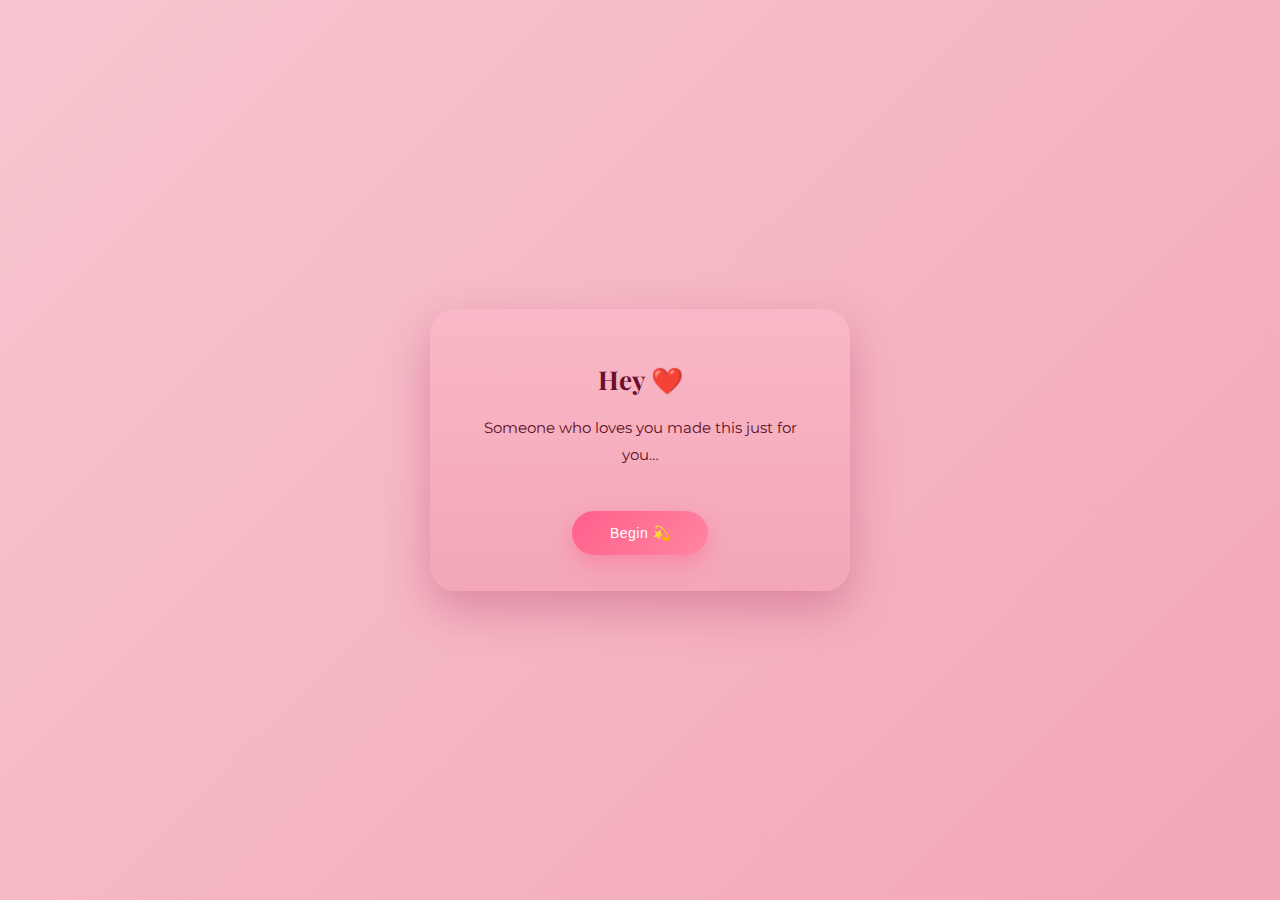
<file: index.html>
<!DOCTYPE html>
<html lang="en">
<head>
  <meta charset="UTF-8">
  <title>For Shruti ❤️</title>
  <meta name="viewport" content="width=device-width, initial-scale=1.0">
  <link rel="stylesheet" href="style.css">
</head>
<body>

<audio id="bgMusic" loop>
  <source src="music.mp3" type="audio/mpeg">
</audio>

<!-- Screen 1 -->
<div class="card" id="screen1">
  <h1>Hey ❤️</h1>
  <p>Someone who loves you made this just for you…</p>
  <button onclick="nextScreen(2)">Begin 💫</button>
</div>

<!-- Screen 2 -->
<div class="card hidden" id="screen2">
  <h1>A Little Memory 💭</h1>
  <p>Do you remember the day we first talked?</p>
  <button onclick="nextScreen(3)">Next →</button>
</div>

<!-- Screen 3 (Beach) -->
<div class="screen hidden" id="screen3">
  <div class="overlay-light">
    <h1 class="beach-title">For You 💖</h1>
    <p id="typing" class="beach-text"></p>
    <p id="signature" class="signature">— Ninna, Vinaya ❤️</p>
    <button onclick="goBirthday()">Open Your Birthday Surprise 🎁</button>
  </div>
  <div id="hearts"></div>
</div>

<script src="script.js"></script>
</body>
</html>
</file>
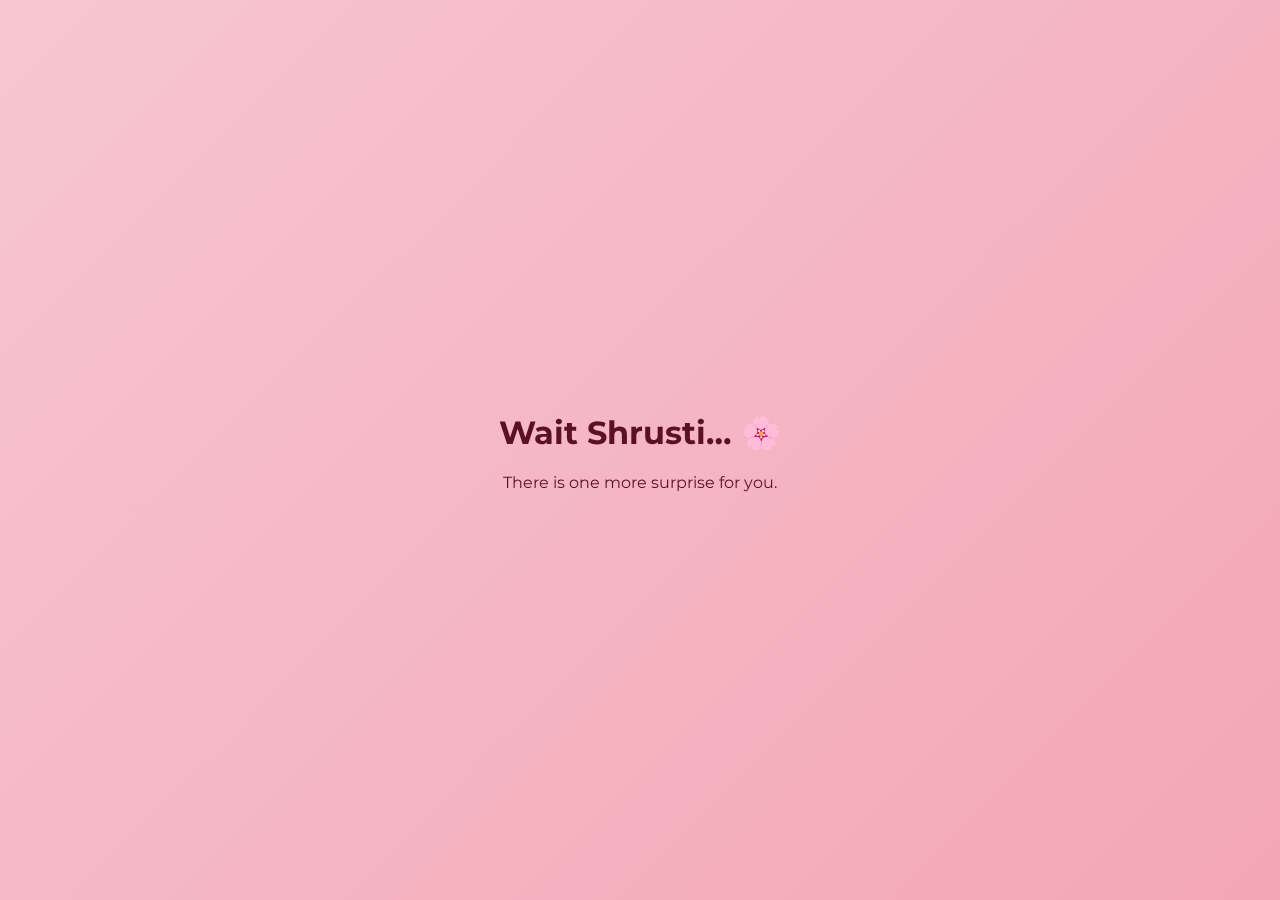
<file: surprise.html>
<!DOCTYPE html>
<html lang="en">
<head>
  <meta charset="UTF-8">
  <title>Just a Moment…</title>
  <meta name="viewport" content="width=device-width, initial-scale=1.0">
  <link rel="stylesheet" href="style.css">
</head>
<body class="surprise-page">

<div class="surprise-box">
  <h1>Wait Shrusti… 🌸</h1>
  <p>There is one more surprise for you.</p>
</div>

<script>
setTimeout(() => {
  window.location.href = "blessing.html";
}, 3000);
</script>

</body>
</html>
</file>
<file: style.css>
@import url('https://fonts.googleapis.com/css2?family=Playfair+Display:wght@400;600&family=Montserrat:wght@300;400&display=swap');

/* ================= RESET ================= */
* {
  box-sizing: border-box;
}

html, body {
  width: 100%;
  height: 100%;
  margin: 0;
  padding: 0;
  overflow: hidden;
}

/* ================= GLOBAL ================= */
body {
  font-family: 'Montserrat', sans-serif;
  background: linear-gradient(135deg, #f7c6d0, #f3a6b6);
  display: flex;
  justify-content: center;
  align-items: center;
  color: #5a1025;
  text-align: center;
}

.hidden {
  display: none;
}

/* ================= BUTTON ================= */
button {
  margin-top: 28px;
  padding: 14px 38px;
  border-radius: 40px;
  border: none;
  background: linear-gradient(135deg, #ff5f8a, #ff85a2);
  color: #fff;
  cursor: pointer;
  font-size: 14px;
  letter-spacing: 0.5px;
  box-shadow: 0 8px 20px rgba(255, 95, 138, 0.45);
  transition: transform 0.25s ease;
}

button:hover {
  transform: translateY(-2px);
}

/* ================= PAGE 1 & 2 ================= */
.card {
  background: linear-gradient(180deg, #f9b8c7, #f3a6b6);
  padding: 36px;
  border-radius: 26px;
  width: 90%;
  max-width: 420px;
  box-shadow: 0 18px 45px rgba(176, 48, 96, 0.35);
}

.card h1 {
  font-family: 'Playfair Display', serif;
  font-size: 26px;
  color: #6a0f2b;
}

.card p {
  font-size: 15px;
  line-height: 1.8;
  color: #5a1025;
}

/* ================= BEACH PAGE ================= */
.screen {
  position: fixed;
  inset: 0;
  background: url("beach.jpeg") center center / cover no-repeat;
}

/* Soft romantic overlay (no white) */
.overlay-light {
  width: 100%;
  height: 100%;
  background: linear-gradient(
    to top,
    rgba(247, 198, 208, 0.45),
    rgba(247, 198, 208, 0.2),
    rgba(247, 198, 208, 0)
  );
  display: flex;
  flex-direction: column;
  justify-content: center;
  align-items: center;
  padding: 32px;
}

/* Beach text */
/* ================= BEACH PAGE TEXT FIX ================= */

.beach-title {
  font-family: 'Playfair Display', serif;
  font-size: 28px;
  color: #e4dfdd; /* dark warm brown */
  margin-bottom: 12px;
  text-shadow: 0 2px 10px rgba(255,255,255,0.8);
}

.beach-text {
  max-width: 650px;
  white-space: pre-line;
  font-size: 16px;
  line-height: 2;
  color: #e9e3e1; /* almost black */
  text-shadow:
    0 2px 8px rgba(255,255,255,0.9),
    0 0 2px rgba(0,0,0,0.2);
}

/* Signature */
.signature {
  margin-top: 28px;
  font-family: 'Playfair Display', serif;
  font-size: 18px;
  color: #f7f1f0;
  text-shadow: 0 2px 8px rgba(255,255,255,0.8);
}


/* ================= FLOATING HEARTS ================= */
#hearts {
  position: fixed;
  inset: 0;
  pointer-events: none;
}

.heart {
  position: absolute;
  bottom: -20px;
  font-size: 20px;
  animation: floatUp 8s linear infinite;
}

@keyframes floatUp {
  from { transform: translateY(0); opacity: 0; }
  to { transform: translateY(-100vh); opacity: 0.8; }
}

/* ================= BIRTHDAY PAGE ================= */
/* bg.jpeg fully visible – NO crop */
.birthday-page {
  position: fixed;
  inset: 0;
  background:
    url("bg.jpg") center center / contain no-repeat,
    linear-gradient(180deg, #f7c6d0, #f3a6b6);
  overflow: hidden;
}
/* ================= CONFETTI CANVAS ================= */
#confetti {
  position: fixed;
  inset: 0;
  pointer-events: none;
  z-index: 5; /* above background, below content */
}

/* Romantic tint */
.birthday-overlay {
  position: absolute;
  inset: 0;
  background: rgba(247, 198, 208, 0.45);
  display: flex;
  justify-content: center;
  align-items: center;
}

.birthday-content {
  position: relative;
  text-align: center;
  max-width: 420px;
  width: 90%;
}

/* Her round photo */
.birthday-photo {
  width: 220px;
  height: 220px;
  object-fit: cover;
  border-radius: 50%;
  margin-bottom: 18px;
  box-shadow: 0 16px 35px rgba(176, 48, 96, 0.35);
}

.birthday-content h1 {
  font-family: 'Playfair Display', serif;
  color: #5a1025;
}

.birthday-content p {
  color: #4a081d;
  line-height: 1.8;
}

/* ================= SURPRISE PAGE ================= */
.surprise-page {
  position: fixed;
  inset: 0;
  background: linear-gradient(135deg, #f7c6d0, #f3a6b6);
  display: flex;
  justify-content: center;
  align-items: center;
}

/* ================= BLESSING PAGE ================= */
/* blessing-bg.jpg fully visible – NO crop */
.blessing-page {
  position: fixed;
  inset: 0;
  background:
    url("father.png") center center / contain no-repeat,
    linear-gradient(180deg, #f7c6d0, #f3a6b6);
  display: flex;
  justify-content: center;
  align-items: center;
  overflow: hidden;
}

/* Soft rose tint (no white) */
.blessing-page::before {
  content: "";
  position: absolute;
  inset: 0;
  background: rgba(247, 198, 208, 0.55);
}

/* Tap overlay (for music start) */
#tapOverlay {
  position: fixed;
  inset: 0;
  background: rgba(247, 198, 208, 0.9);
  display: flex;
  justify-content: center;
  align-items: center;
  z-index: 10;
  font-size: 18px;
  color: #5a1025;
  cursor: pointer;
}

/* Blessing content */
.blessing-container {
  position: relative;
  z-index: 2;
  max-width: 420px;
  width: 90%;
  text-align: center;
  display: flex;
  flex-direction: column;
  align-items: center;
  margin-top: 40px; /* pushes content down */
}

/* Father photo */
.father-photo {
  width: 100%;
  max-width: 260px;
  height: auto;
  border-radius: 18px;

  /* NEW */
  margin-top:-10px;
  margin-bottom: 28px;

  box-shadow: 0 18px 38px rgba(0,0,0,0.45);
}

/* Blessing text */
.blessing-text {
  color: #4a081d;
  font-size: 15px;
  line-height: 1.9;
}

.blessing-text p {
  margin-bottom: 14px;
}
/* ================= BLESSING PAGE ================= */

html, body {
  width: 100%;
  height: 100%;
  margin: 0;
  overflow: hidden;
  font-family: 'Montserrat', sans-serif;
}

/* Page background – full image visible, no overflow */
.blessing-page {
  position: fixed;
  inset: 0;
  background:
    url("blessing-bg.jpg") center center / contain no-repeat,
    linear-gradient(180deg, #f7c6d0, #f3a6b6);
  display: flex;
  justify-content: center;
  align-items: center;
}

/* Soft emotional tint */
.blessing-page::before {
  content: "";
  position: absolute;
  inset: 0;
  background: rgba(247, 198, 208, 0.55);
  z-index: 1;
}

/* Snow container */
#snow {
  position: fixed;
  inset: 0;
  pointer-events: none;
  z-index: 2;
}

/* Individual snowflakes */
.snowflake {
  position: absolute;
  top: -10px;
  color: rgba(255,255,255,0.85);
  user-select: none;
  animation-name: snow-fall;
  animation-timing-function: linear;
}

@keyframes snow-fall {
  from { transform: translateY(0); opacity: 0; }
  10% { opacity: 0.9; }
  to { transform: translateY(110vh); opacity: 0; }
}

/* Tap overlay */
#tapOverlay {
  position: fixed;
  inset: 0;
  background: rgba(247,198,208,0.9);
  display: flex;
  justify-content: center;
  align-items: center;
  z-index: 10;
  font-size: 18px;
  color: #5a1025;
  cursor: pointer;
}

/* Content container */
.blessing-container {
  position: relative;
  z-index: 3;
  max-width: 420px;
  width: 90%;
  text-align: center;
}

/* Father photo */
.father-photo {
  width: 100%;
  max-width: 260px;
  height: auto;
  border-radius: 18px;
  margin-bottom: 22px;
  box-shadow: 0 18px 38px rgba(176,48,96,0.35);
}

/* Blessing text */
.blessing-text {
  color: #af1711;
  font-size: 15px;
  line-height: 1.9;
}

.blessing-text p {
  margin-bottom: 14px;
}
/* ================= BLESSING TEXT GLOW EFFECT ================= */

.blessing-text {
  animation: text-breathe 6s ease-in-out infinite;
}

@keyframes text-breathe {
  0% {
    opacity: 0.65;
    text-shadow: none;
  }
  50% {
    opacity: 1;
    text-shadow:
      0 0 8px rgba(255,255,255,0.6),
      0 0 16px rgba(255,255,255,0.35);
  }
  100% {
    opacity: 0.65;
    text-shadow: none;
  }
}
/* Final Appa signature (after all words) */
.appa-sign {
  margin-top: 28px;
  font-size: 15px;
  font-style: italic;
  color: rgba(255,255,255,0.9);
  letter-spacing: 0.5px;
}
</file>
